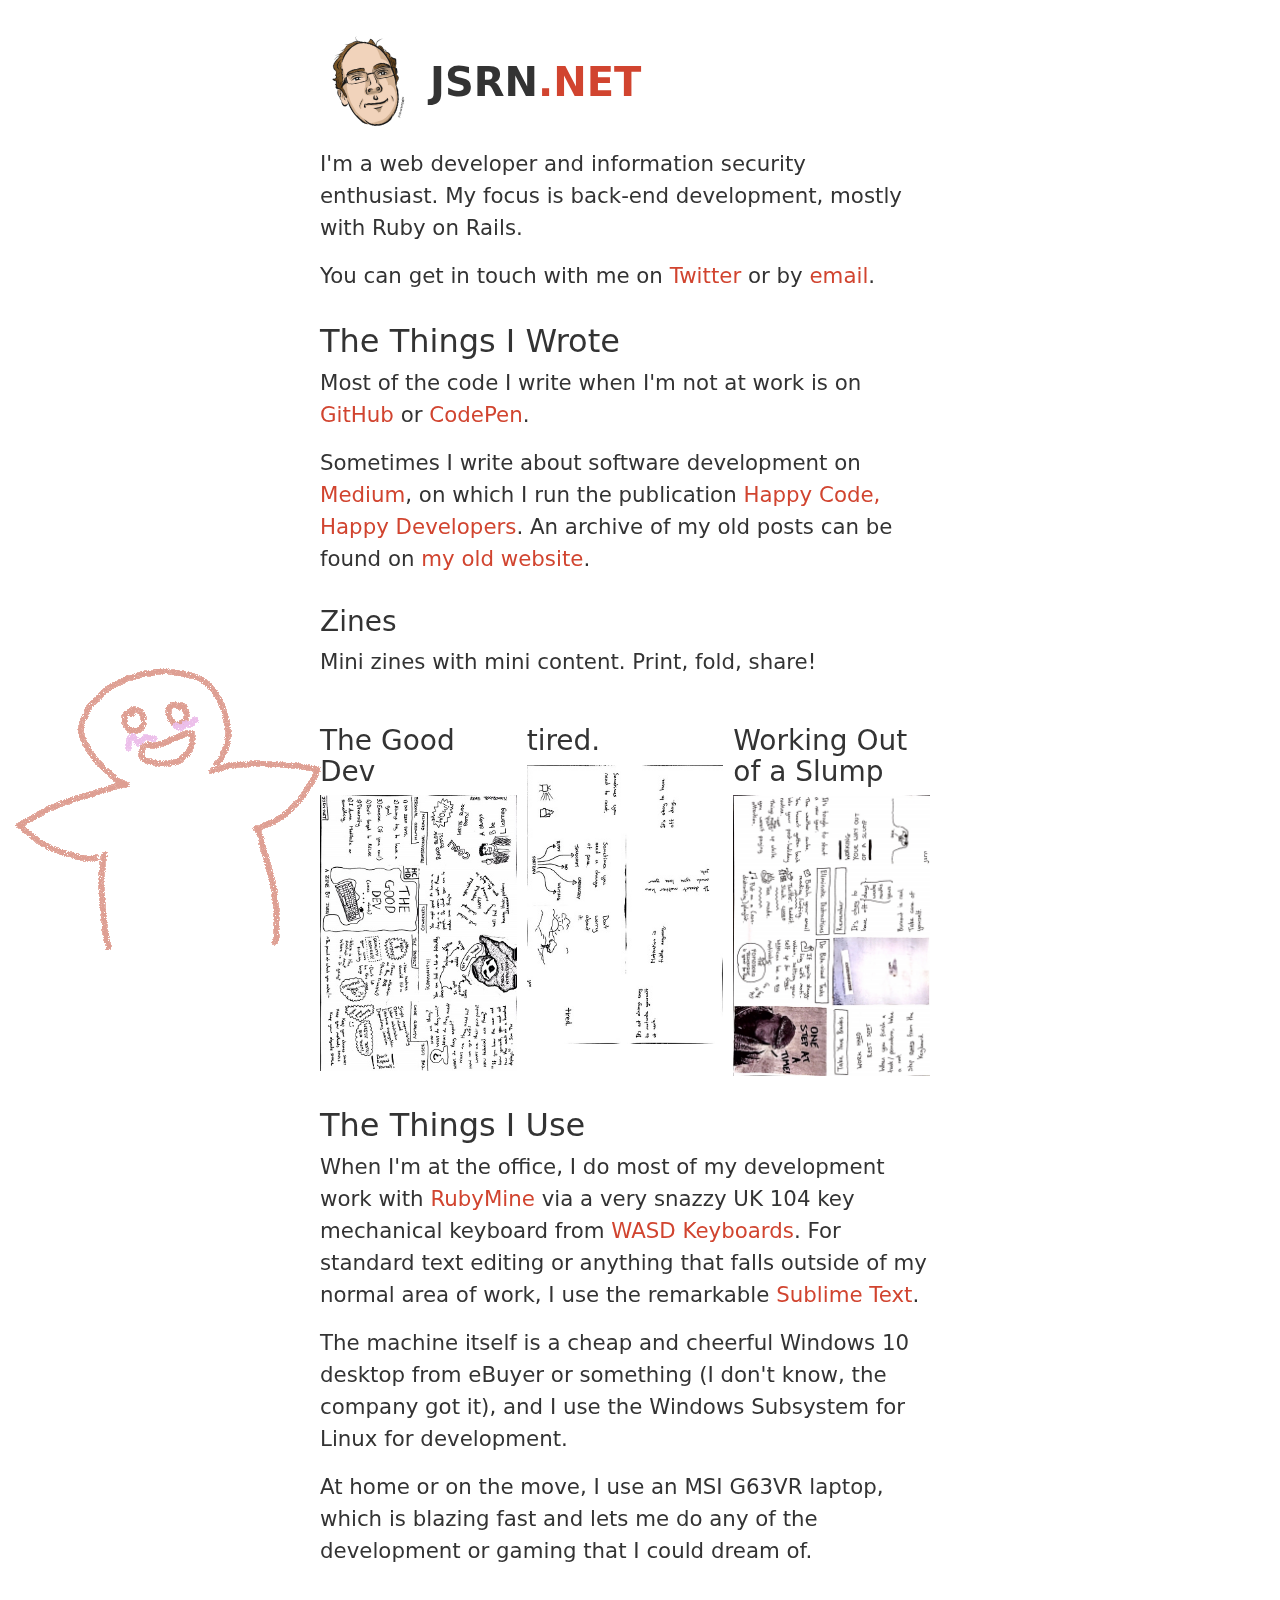
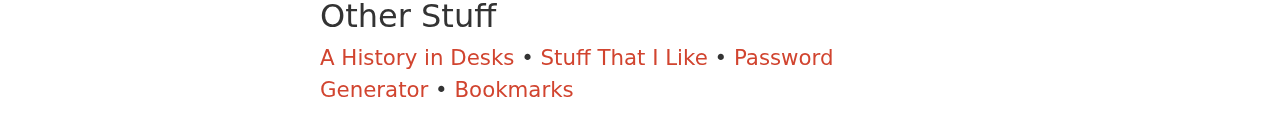
<file: index.html>
<!DOCTYPE html>
<html>
<head>
	<title>jsrn - software developer, rubyist, friend</title>
	<link rel="stylesheet" type="text/css" href="css/bootstrap.min.css">
	<link rel="stylesheet" type="text/css" href="css/my.css">
	<link type="image/png" href="icon16.png" rel="icon">
	<meta charset="UTF-8">
	<meta name="viewport" content="width=device-width">
	<meta name="viewport" content="initial-scale=1.0">
</head>
<body>
	<div class="row parent">
		<div class="col gutter"></div>
		<div class="col-6 main">
			<header>
				<h1 style="margin-bottom: 1rem;">
					<img src="img/me.jpg">JSRN<span class="secondary">.NET</span>
				</h1>
			</header>

			<p>
				I'm a web developer and information security enthusiast. My focus is back-end development, mostly with Ruby on Rails.
			</p>

			<p>You can get in touch with me on <a href="https://twitter.com/jsrndoftime">Twitter</a> or by <a href="mailto:contact AT jsrn DOT net">email</a>.

			<h2>The Things I Wrote</h2>

			<p>
				Most of the code I write when I'm not at work is on <a href="https://github.com/jsrn">GitHub</a> or <a href="https://codepen.io/jsrn">CodePen</a>.
			</p>

			<p>
				Sometimes I write about software development on <a href="https://medium.com/@jsrn">Medium</a>, on which I run the publication <a href="https://medium.com/happy-code-happy-developers">Happy Code, Happy Developers</a>. An archive of my old posts can be found on <a href="https://jsrn.github.io">my old website</a>.
			</p>

			<h3>Zines</h3>

			<p>Mini zines with mini content. Print, fold, share!</p>

			<div class="zine-container">
				<div>
					<h3>The Good Dev</h3>
					<a href="img/zines/the-good-developer.jpg" target="_blank">
						<img src="img/zines/the-good-developer-thumb.jpg">
					</a>
				</div>
				
				<div>
					<h3>tired.</h3>
					<a href="img/zines/tired.jpg" target="_blank">
						<img src="img/zines/tired-thumb.jpg">
					</a>
				</div>
				
				<div>
					<h3>Working Out of a Slump</h3>
					<a href="img/zines/slump.jpg" target="_blank">
						<img src="img/zines/slump-thumb.jpg">
					</a>
				</div>
			</div>

			<h2>The Things I Use</h2>

			<p>
				When I'm at the office, I do most of my development work with <a href="https://www.jetbrains.com/ruby/">RubyMine</a> via a very snazzy UK 104 key mechanical keyboard from <a href="http://www.wasdkeyboards.com/">WASD Keyboards</a>. For standard text editing or anything that falls outside of my normal area of work, I use the remarkable <a href="https://www.sublimetext.com/">Sublime Text</a>.
			</p>

			<p>
				The machine itself is a cheap and cheerful Windows 10 desktop from eBuyer or something (I don't know, the company got it), and I use the Windows Subsystem for Linux for development.
			</p>

			<p>
				At home or on the move, I use an MSI G63VR laptop, which is blazing fast and lets me do any of the development or gaming that I could dream of.
			</p>

			<h2>Other Stuff</h2>

			<p>
				<a href="desks.html">A History in Desks</a> &bull;
				<a href="stuffthatilike.html">Stuff That I Like</a> &bull;
				<a href="password.html">Password Generator</a> &bull;
				<a href="bookmarks.html">Bookmarks</a>
			</p>
		</div>
		<div class="col gutter"></div>
	</div>

	<img class="starmilk" src="starmilk.png">
</body>
</html>
</file>
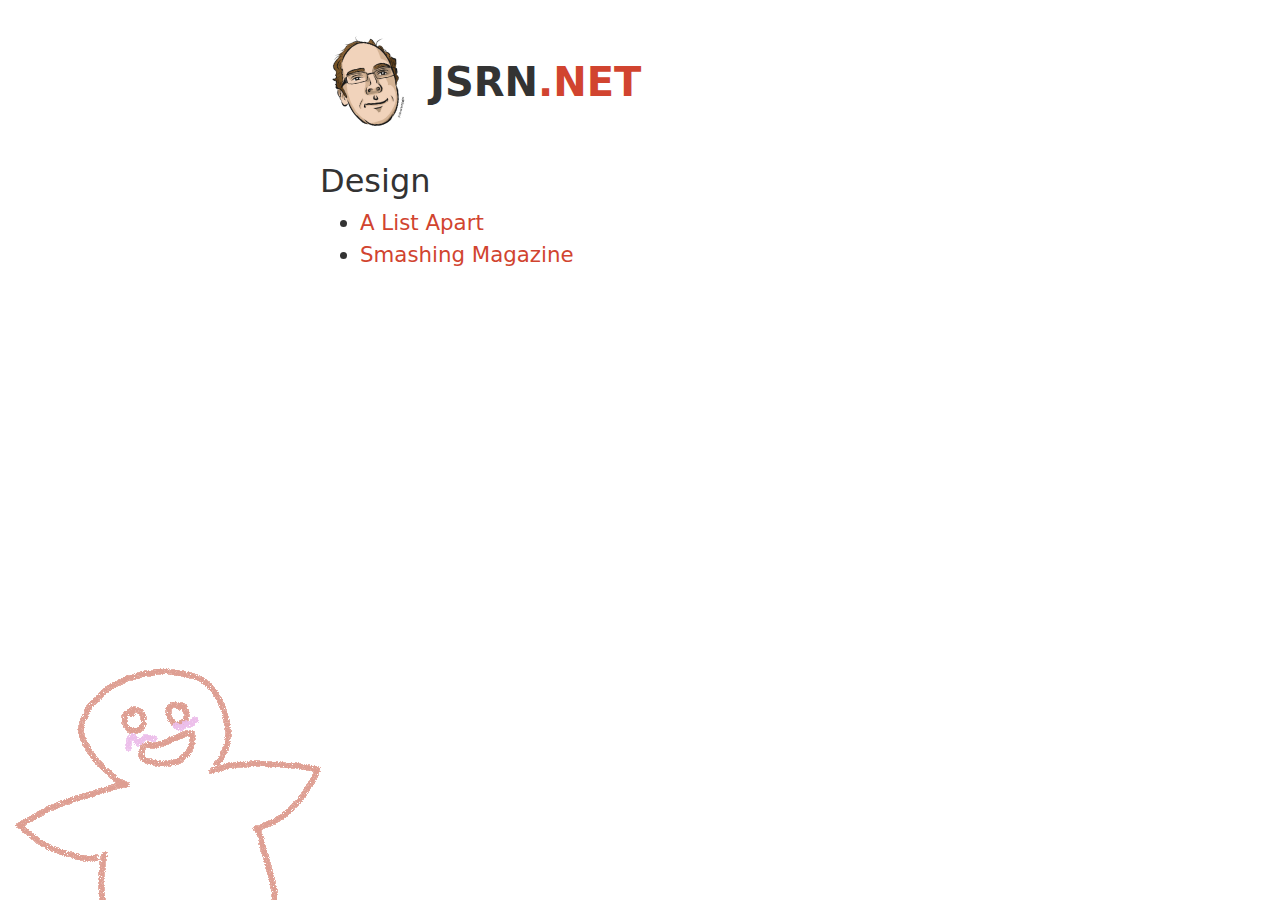
<file: bookmarks.html>
<!DOCTYPE html>
<html>
<head>
	<title>jsrn - software developer, rubyist, friend</title>
	<link rel="stylesheet" type="text/css" href="css/bootstrap.min.css">
	<link rel="stylesheet" type="text/css" href="css/my.css">
	<link type="image/png" href="icon16.png" rel="icon">
	<meta charset="UTF-8">
	<meta name="viewport" content="width=device-width">
	<meta name="viewport" content="initial-scale=1.0">
</head>
<body>
	<div class="row parent">
		<div class="col gutter"></div>
		<div class="col-6 main">
			<header>
				<h1 style="margin-bottom: 1rem;">
					<img src="img/me.jpg">JSRN<span class="secondary">.NET</span>
				</h1>
			</header>

			<h2>Design</h2>

			<ul>
				<li><a href="http://alistapart.com/">A List Apart</a></li>
				<li><a href="https://www.smashingmagazine.com/">Smashing Magazine</a></li>
			</ul>
		</div>
		<div class="col gutter"></div>
	</div>

	<img class="starmilk" src="starmilk.png">
</body>
</html>
</file>
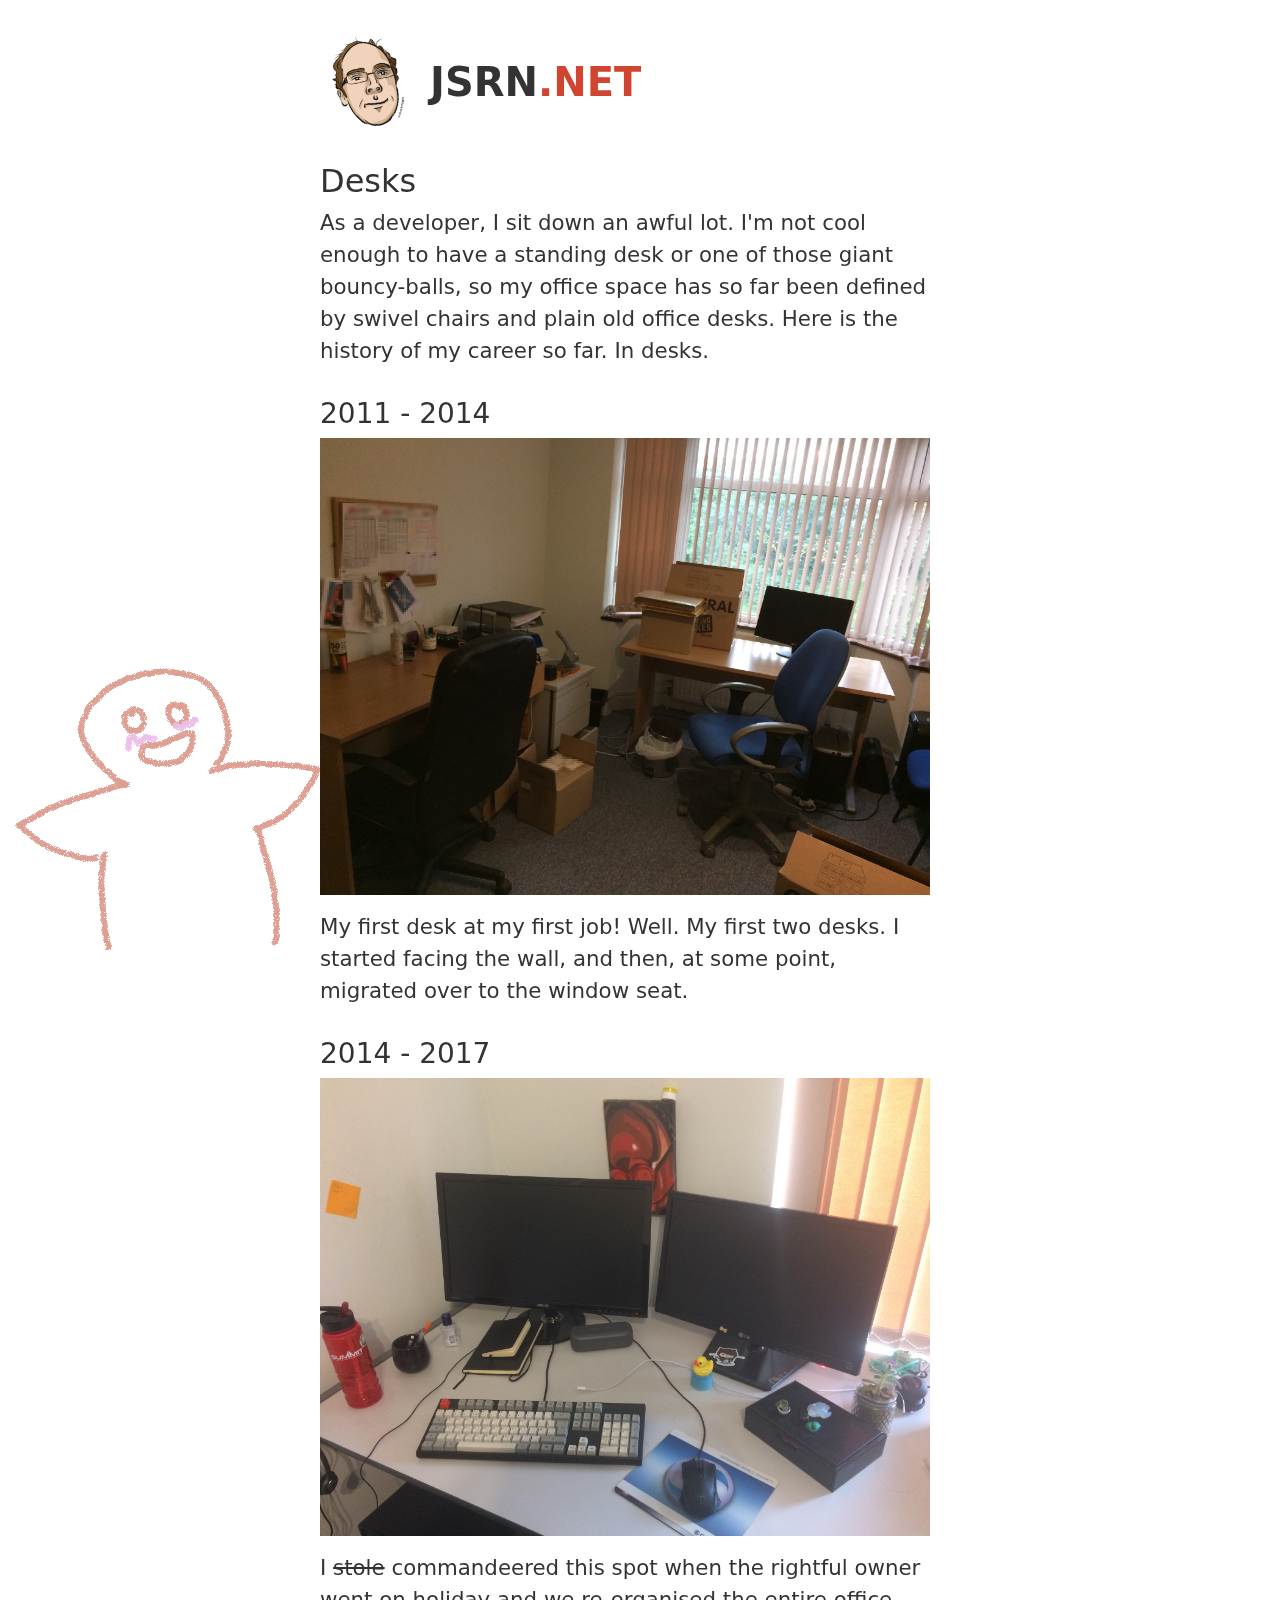
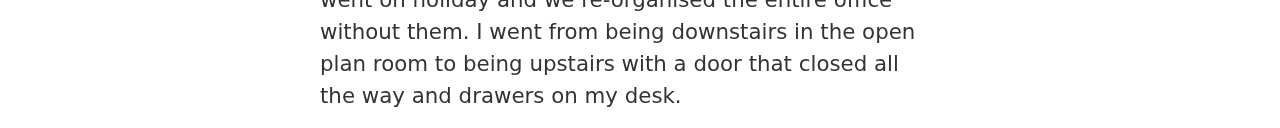
<file: desks.html>
<!DOCTYPE html>
<html>
<head>
	<title>jsrn - software developer, rubyist, friend</title>
	<link rel="stylesheet" type="text/css" href="css/bootstrap.min.css">
	<link rel="stylesheet" type="text/css" href="css/my.css">
	<link type="image/png" href="icon16.png" rel="icon">
	<meta charset="UTF-8">
	<meta name="viewport" content="width=device-width">
	<meta name="viewport" content="initial-scale=1.0">
</head>
<body>
	<div class="row parent">
		<div class="col gutter"></div>
		<div class="col-6 main">
			<header>
				<a href="/">
					<h1 style="margin-bottom: 1rem;">
						<img src="img/me.jpg">JSRN<span class="secondary">.NET</span>
					</h1>
				</a>
			</header>

			<h2>Desks</h2>

			<p>
				As a developer, I sit down an awful lot. I'm not cool enough to have a standing desk or one of those giant bouncy-balls, so my office space has so far been defined by swivel chairs and plain old office desks. Here is the history of my career so far. In desks.
			</p>

			<h3>2011 - 2014</h3>

			<p>
				<img src="img/desk1.jpg" alt="">
			</p>

			<p>
				My first desk at my first job! Well. My first two desks. I started facing the wall, and then, at some point, migrated over to the window seat.
			</p>

			<h3>2014 - 2017</h3>

			<p>
				<img src="img/desk2.jpg">
			</p>

			<p>
				I <strike>stole</strike> commandeered this spot when the rightful owner went on holiday and we re-organised the entire office without them. I went from being downstairs in the open plan room to being upstairs with a door that closed all the way and drawers on my desk.
			</p>
		</div>
		<div class="col gutter"></div>
	</div>

	<img class="starmilk" src="starmilk3.png">
</body>
</html>
</file>
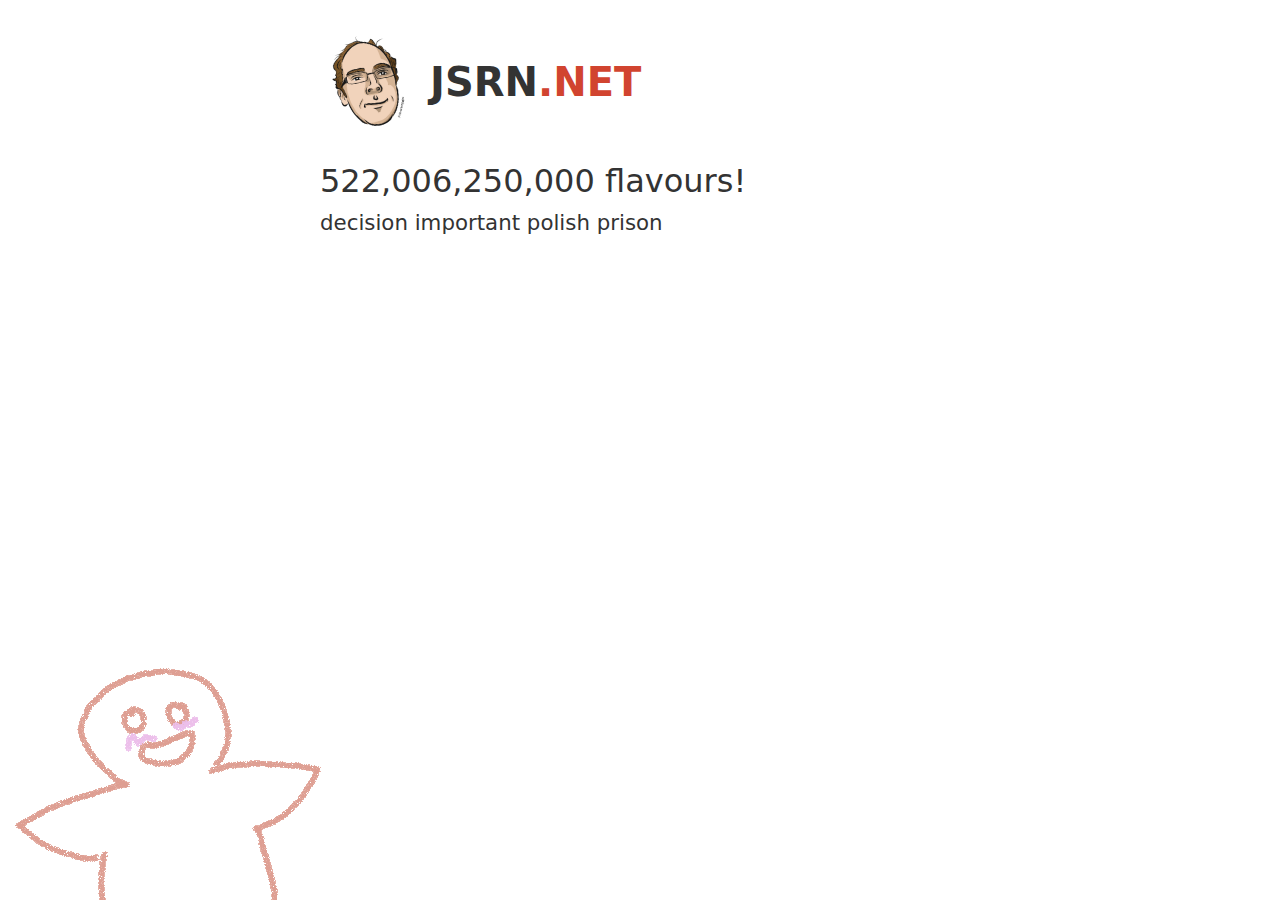
<file: password.html>
<!DOCTYPE html>
<html>
<head>
	<title>jsrn - software developer, rubyist, friend</title>
	<link rel="stylesheet" type="text/css" href="css/bootstrap.min.css">
	<link rel="stylesheet" type="text/css" href="css/my.css">
	<link type="image/png" href="icon16.png" rel="icon">
	<meta charset="UTF-8">
	<meta name="viewport" content="width=device-width">
	<meta name="viewport" content="initial-scale=1.0">
</head>
<body>
	<div class="row parent">
		<div class="col gutter"></div>
		<div class="col-6 main">
			<header>
				<h1 style="margin-bottom: 1rem;">
					<img src="img/me.jpg">JSRN<span class="secondary">.NET</span>
				</h1>
			</header>

			<h2>522,006,250,000 flavours!</h2>

			<p>
				<script>
					function randomWord() {
						return words[Math.floor(Math.random() * words.length)];
					}

					const words = [
					"a",
					"able",
					"about",
					"account",
					"acid",
					"across",
					"act",
					"addition",
					"adjustment",
					"advertisement",
					"after",
					"again",
					"against",
					"agreement",
					"air",
					"all",
					"almost",
					"among",
					"amount",
					"amusement",
					"and",
					"angle",
					"angry",
					"animal",
					"answer",
					"ant",
					"any",
					"apparatus",
					"apple",
					"approval",
					"arch",
					"argument",
					"arm",
					"army",
					"art",
					"as",
					"at",
					"attack",
					"attempt",
					"attention",
					"attraction",
					"authority",
					"automatic",
					"awake",
					"baby",
					"back",
					"bad",
					"bag",
					"balance",
					"ball",
					"band",
					"base",
					"basin",
					"basket",
					"bath",
					"be",
					"beautiful",
					"because",
					"bed",
					"bee",
					"before",
					"behaviour",
					"belief",
					"bell",
					"bent",
					"berry",
					"between",
					"bird",
					"birth",
					"bit",
					"bite",
					"bitter",
					"black",
					"blade",
					"blood",
					"blow",
					"blue",
					"board",
					"boat",
					"body",
					"boiling",
					"bone",
					"book",
					"boot",
					"bottle",
					"box",
					"boy",
					"brain",
					"brake",
					"branch",
					"brass",
					"bread",
					"breath",
					"brick",
					"bridge",
					"bright",
					"broken",
					"brother",
					"brown",
					"brush",
					"bucket",
					"building",
					"bulb",
					"burn",
					"burst",
					"business",
					"but",
					"butter",
					"button",
					"by",
					"cake",
					"camera",
					"canvas",
					"card",
					"care",
					"carriage",
					"cart",
					"cat",
					"cause",
					"certain",
					"chain",
					"chalk",
					"chance",
					"change",
					"cheap",
					"cheese",
					"chemical",
					"chest",
					"chief",
					"chin",
					"church",
					"circle",
					"clean",
					"clear",
					"clock",
					"cloth",
					"cloud",
					"coal",
					"coat",
					"cold",
					"collar",
					"colour",
					"comb",
					"come",
					"comfort",
					"committee",
					"common",
					"company",
					"comparison",
					"competition",
					"complete",
					"complex",
					"condition",
					"connection",
					"conscious",
					"control",
					"cook",
					"copper",
					"copy",
					"cord",
					"cork",
					"cotton",
					"cough",
					"country",
					"cover",
					"cow",
					"crack",
					"credit",
					"crime",
					"cruel",
					"crush",
					"cry",
					"cup",
					"cup",
					"current",
					"curtain",
					"curve",
					"cushion",
					"damage",
					"danger",
					"dark",
					"daughter",
					"day",
					"dead",
					"dear",
					"death",
					"debt",
					"decision",
					"deep",
					"degree",
					"delicate",
					"dependent",
					"design",
					"desire",
					"destruction",
					"detail",
					"development",
					"different",
					"digestion",
					"direction",
					"dirty",
					"discovery",
					"discussion",
					"disease",
					"disgust",
					"distance",
					"distribution",
					"division",
					"do",
					"dog",
					"door",
					"doubt",
					"down",
					"drain",
					"drawer",
					"dress",
					"drink",
					"driving",
					"drop",
					"dry",
					"dust",
					"ear",
					"early",
					"earth",
					"east",
					"edge",
					"education",
					"effect",
					"egg",
					"elastic",
					"electric",
					"end",
					"engine",
					"enough",
					"equal",
					"error",
					"even",
					"event",
					"ever",
					"every",
					"example",
					"exchange",
					"existence",
					"expansion",
					"experience",
					"expert",
					"eye",
					"face",
					"fact",
					"fall",
					"false",
					"family",
					"far",
					"farm",
					"fat",
					"father",
					"fear",
					"feather",
					"feeble",
					"feeling",
					"female",
					"fertile",
					"fiction",
					"field",
					"fight",
					"finger",
					"fire",
					"first",
					"fish",
					"fixed",
					"flag",
					"flame",
					"flat",
					"flight",
					"floor",
					"flower",
					"fly",
					"fold",
					"food",
					"foolish",
					"foot",
					"for",
					"force",
					"fork",
					"form",
					"forward",
					"fowl",
					"frame",
					"free",
					"frequent",
					"friend",
					"from",
					"front",
					"fruit",
					"full",
					"future",
					"garden",
					"general",
					"get",
					"girl",
					"give",
					"glass",
					"glove",
					"go",
					"goat",
					"gold",
					"good",
					"government",
					"grain",
					"grass",
					"great",
					"green",
					"grey",
					"grip",
					"group",
					"growth",
					"guide",
					"gun",
					"hair",
					"hammer",
					"hand",
					"hanging",
					"happy",
					"harbour",
					"hard",
					"harmony",
					"hat",
					"hate",
					"have",
					"he",
					"head",
					"healthy",
					"hear",
					"hearing",
					"heart",
					"heat",
					"help",
					"high",
					"history",
					"hole",
					"hollow",
					"hook",
					"hope",
					"horn",
					"horse",
					"hospital",
					"hour",
					"house",
					"how",
					"humour",
					"I",
					"ice",
					"idea",
					"if",
					"ill",
					"important",
					"impulse",
					"in",
					"increase",
					"industry",
					"ink",
					"insect",
					"instrument",
					"insurance",
					"interest",
					"invention",
					"iron",
					"island",
					"jelly",
					"jewel",
					"join",
					"journey",
					"judge",
					"jump",
					"keep",
					"kettle",
					"key",
					"kick",
					"kind",
					"kiss",
					"knee",
					"knife",
					"knot",
					"knowledge",
					"land",
					"language",
					"last",
					"late",
					"laugh",
					"law",
					"lead",
					"leaf",
					"learning",
					"leather",
					"left",
					"leg",
					"let",
					"letter",
					"level",
					"library",
					"lift",
					"light",
					"like",
					"limit",
					"line",
					"linen",
					"lip",
					"liquid",
					"list",
					"little",
					"living",
					"lock",
					"long",
					"look",
					"loose",
					"loss",
					"loud",
					"love",
					"low",
					"machine",
					"make",
					"male",
					"man",
					"manager",
					"map",
					"mark",
					"market",
					"married",
					"mass",
					"match",
					"material",
					"may",
					"meal",
					"measure",
					"meat",
					"medical",
					"meeting",
					"memory",
					"metal",
					"middle",
					"military",
					"milk",
					"mind",
					"mine",
					"minute",
					"mist",
					"mixed",
					"money",
					"monkey",
					"month",
					"moon",
					"morning",
					"mother",
					"motion",
					"mountain",
					"mouth",
					"move",
					"much",
					"muscle",
					"music",
					"nail",
					"name",
					"narrow",
					"nation",
					"natural",
					"near",
					"necessary",
					"neck",
					"need",
					"needle",
					"nerve",
					"net",
					"new",
					"news",
					"night",
					"no",
					"noise",
					"normal",
					"north",
					"nose",
					"not",
					"note",
					"now",
					"number",
					"nut",
					"observation",
					"of",
					"off",
					"offer",
					"office",
					"oil",
					"old",
					"on",
					"only",
					"open",
					"operation",
					"opinion",
					"opposite",
					"or",
					"orange",
					"order",
					"organization",
					"ornament",
					"other",
					"out",
					"oven",
					"over",
					"owner",
					"page",
					"pain",
					"paint",
					"paper",
					"parallel",
					"parcel",
					"part",
					"past",
					"paste",
					"payment",
					"peace",
					"pen",
					"pencil",
					"person",
					"physical",
					"picture",
					"pig",
					"pin",
					"pipe",
					"place",
					"plane",
					"plant",
					"plate",
					"play",
					"please",
					"pleasure",
					"plough",
					"pocket",
					"point",
					"poison",
					"polish",
					"political",
					"poor",
					"porter",
					"position",
					"possible",
					"pot",
					"potato",
					"powder",
					"power",
					"present",
					"price",
					"print",
					"prison",
					"private",
					"probable",
					"process",
					"produce",
					"profit",
					"property",
					"prose",
					"protest",
					"public",
					"pull",
					"pump",
					"punishment",
					"purpose",
					"push",
					"put",
					"quality",
					"question",
					"quick",
					"quiet",
					"quite",
					"rail",
					"rain",
					"range",
					"rat",
					"rate",
					"ray",
					"reaction",
					"reading",
					"ready",
					"reason",
					"receipt",
					"record",
					"red",
					"regret",
					"regular",
					"relation",
					"religion",
					"representative",
					"request",
					"respect",
					"responsible",
					"rest",
					"reward",
					"rhythm",
					"rice",
					"right",
					"ring",
					"river",
					"road",
					"rod",
					"roll",
					"roof",
					"room",
					"root",
					"rough",
					"round",
					"rub",
					"rule",
					"run",
					"sad",
					"safe",
					"sail",
					"salt",
					"same",
					"sand",
					"say",
					"scale",
					"school",
					"science",
					"scissors",
					"screw",
					"sea",
					"seat",
					"second",
					"secret",
					"secretary",
					"see",
					"seed",
					"seem",
					"selection",
					"self",
					"send",
					"sense",
					"separate",
					"serious",
					"servant",
					"sex",
					"shade",
					"shake",
					"shame",
					"sharp",
					"sheep",
					"shelf",
					"ship",
					"shirt",
					"shock",
					"shoe",
					"short",
					"shut",
					"side",
					"sign",
					"silk",
					"silver",
					"simple",
					"sister",
					"size",
					"skin",
					"skirt",
					"sky",
					"sleep",
					"slip",
					"slope",
					"slow",
					"small",
					"smash",
					"smell",
					"smile",
					"smoke",
					"smooth",
					"snake",
					"sneeze",
					"snow",
					"so",
					"soap",
					"society",
					"sock",
					"soft",
					"solid",
					"some",
					"son",
					"song",
					"sort",
					"sound",
					"soup",
					"south",
					"space",
					"spade",
					"special",
					"sponge",
					"spoon",
					"spring",
					"square",
					"stage",
					"stamp",
					"star",
					"start",
					"statement",
					"station",
					"steam",
					"steel",
					"stem",
					"step",
					"stick",
					"sticky",
					"stiff",
					"still",
					"stitch",
					"stocking",
					"stomach",
					"stone",
					"stop",
					"store",
					"story",
					"straight",
					"strange",
					"street",
					"stretch",
					"strong",
					"structure",
					"substance",
					"such",
					"sudden",
					"sugar",
					"suggestion",
					"summer",
					"sun",
					"support",
					"surprise",
					"sweet",
					"swim",
					"system",
					"table",
					"tail",
					"take",
					"talk",
					"tall",
					"taste",
					"tax",
					"teaching",
					"tendency",
					"test",
					"than",
					"that",
					"the",
					"then",
					"theory",
					"there",
					"thick",
					"thin",
					"thing",
					"this",
					"thought",
					"thread",
					"throat",
					"through",
					"through",
					"thumb",
					"thunder",
					"ticket",
					"tight",
					"till",
					"time",
					"tin",
					"tired",
					"to",
					"toe",
					"together",
					"tomorrow",
					"tongue",
					"tooth",
					"top",
					"touch",
					"town",
					"trade",
					"train",
					"transport",
					"tray",
					"tree",
					"trick",
					"trouble",
					"trousers",
					"true",
					"turn",
					"twist",
					"umbrella",
					"under",
					"unit",
					"up",
					"use",
					"value",
					"verse",
					"very",
					"vessel",
					"view",
					"violent",
					"voice",
					"waiting",
					"walk",
					"wall",
					"war",
					"warm",
					"wash",
					"waste",
					"watch",
					"water",
					"wave",
					"wax",
					"way",
					"weather",
					"week",
					"weight",
					"well",
					"west",
					"wet",
					"wheel",
					"when",
					"where",
					"while",
					"whip",
					"whistle",
					"white",
					"who",
					"why",
					"wide",
					"will",
					"wind",
					"window",
					"wine",
					"wing",
					"winter",
					"wire",
					"wise",
					"with",
					"woman",
					"wood",
					"wool",
					"word",
					"work",
					"worm",
					"wound",
					"writing",
					"wrong",
					"year",
					"yellow",
					"yes",
					"yesterday",
					"you",
					"young"
					];

					document.write(randomWord() + " " + randomWord() + " " + randomWord() + " " + randomWord());
				</script>
			</p>
		</div>
		<div class="col gutter"></div>
	</div>

	<img class="starmilk" src="starmilk.png">
</body>
</html>
</file>
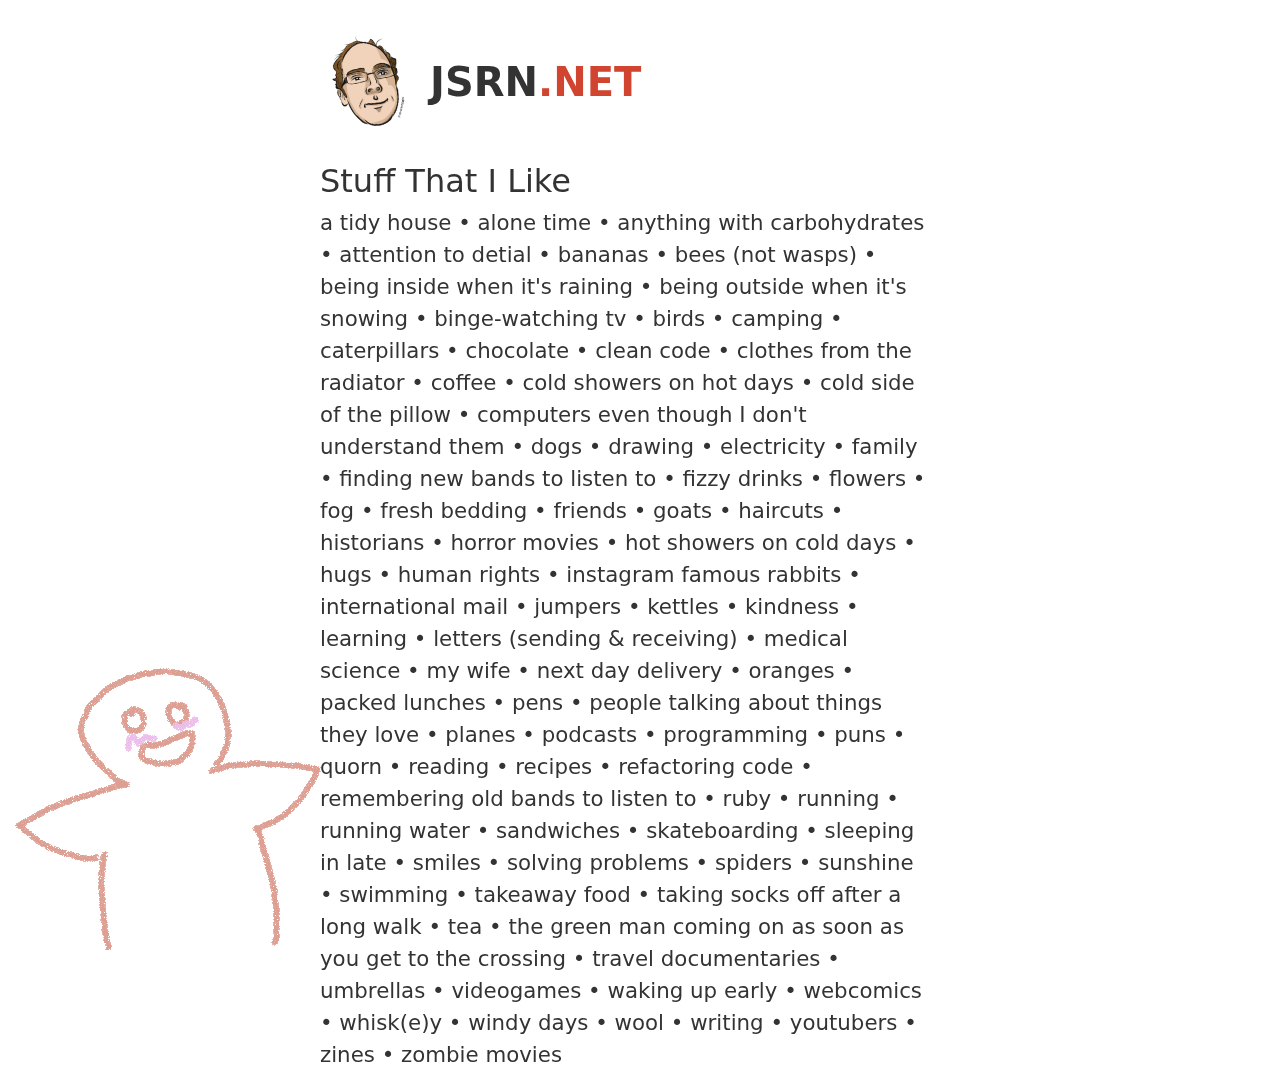
<file: stuffthatilike.html>
<!DOCTYPE html>
<html>
<head>
	<title>jsrn - software developer, rubyist, friend</title>
	<link rel="stylesheet" type="text/css" href="css/bootstrap.min.css">
	<link rel="stylesheet" type="text/css" href="css/my.css">
	<link type="image/png" href="icon16.png" rel="icon">
	<meta charset="UTF-8">
	<meta name="viewport" content="width=device-width">
	<meta name="viewport" content="initial-scale=1.0">
</head>
<body>
	<div class="row parent">
		<div class="col gutter"></div>
		<div class="col-6 main">
			<header>
				<h1 style="margin-bottom: 1rem;">
					<img src="img/me.jpg">JSRN<span class="secondary">.NET</span>
				</h1>
			</header>

			<h2>Stuff That I Like</h2>

			<p>
				a tidy house &bull;
				alone time &bull;
				anything with carbohydrates &bull;
				attention to detial &bull;
				bananas &bull;
				bees (not wasps) &bull;
				being inside when it's raining &bull;
				being outside when it's snowing &bull;
				binge-watching tv &bull;
				birds &bull;
				camping &bull;
				caterpillars &bull;
				chocolate &bull;
				clean code &bull;
				clothes from the radiator &bull;
				coffee &bull;
				cold showers on hot days &bull;
				cold side of the pillow &bull;
				computers even though I don't understand them &bull;
				dogs &bull;
				drawing &bull;
				electricity &bull;
				family &bull;
				finding new bands to listen to &bull;
				fizzy drinks &bull;
				flowers &bull;
				fog &bull;
				fresh bedding &bull;
				friends &bull;
				goats &bull; <!-- bulls &goat; -->
				haircuts &bull;
				historians &bull;
				horror movies &bull;
				hot showers on cold days &bull;
				hugs &bull;
				human rights &bull;
				instagram famous rabbits &bull;
				international mail &bull;
				jumpers &bull;
				kettles &bull;
				kindness &bull;
				learning &bull;
				letters (sending &amp; receiving) &bull;
				medical science &bull;
				my wife &bull;
				next day delivery &bull;
				oranges &bull;
				packed lunches &bull;
				pens &bull;
				people talking about things they love &bull;
				planes &bull;
				podcasts &bull;
				programming &bull;
				puns &bull;
				quorn &bull;
				reading &bull;
				recipes &bull;
				refactoring code &bull;
				remembering old bands to listen to &bull;
				ruby &bull;
				running &bull;
				running water &bull;
				sandwiches &bull;
				skateboarding &bull;
				sleeping in late &bull;
				smiles &bull;
				solving problems &bull;
				spiders &bull;
				sunshine &bull;
				swimming &bull;
				takeaway food &bull;
				taking socks off after a long walk &bull;
				tea &bull;
				the green man coming on as soon as you get to the crossing &bull;
				travel documentaries &bull;
				umbrellas &bull;
				videogames &bull;
				waking up early &bull;
				webcomics &bull;
				whisk(e)y &bull;
				windy days &bull;
				wool &bull;
				writing &bull;
				youtubers &bull;
				zines &bull;
				zombie movies
			</p>
		</div>
		<div class="col gutter"></div>
	</div>

	<img class="starmilk" src="starmilk.png">
</body>
</html>
</file>
<file: css/my.css>
.parent {
	width: 100%;
}

a {
	color: #D1442F;
}

header {
	margin-top: 20px;
}

header h1 {
	font-weight: bold;
	display: flex;
	align-items: center;
}

header a {
	color: inherit;
}

header a:hover {
	text-decoration: none;
}

h1, h2, h3, h4, h5, h6 {
	margin-top: 2rem;
}

header img {
	height: 100px;
	vertical-align: middle;
	margin-right: 10px;
	transform: rotate(-10deg);
}

header .secondary {
	color: #D1442F;
}

body {
	font-size: 16pt;
	color: #333;
}

.starmilk {
	position: fixed;
	bottom: -50px;
	opacity: .5;
	z-index: -1;
}

.zine-container {
	display: grid;
	grid-template-columns: 1fr 1fr 1fr;
	grid-gap: 10px;
}

@media (max-width: 600px) {
	.gutter {
		display: none;
	}

	.main {
		width: 100%;
		margin: 0 10px;
		flex: none;
		max-width: 100%;
	}

	.starmilk {
		opacity: .1;
		z-index: -1;
	}

	.zine-container {
		display: grid;
		grid-template-columns: 1fr;
	}
	
	.zine-container img {
		width: 100%;
	}
}

img {
	max-width: 100%;
}
</file>
